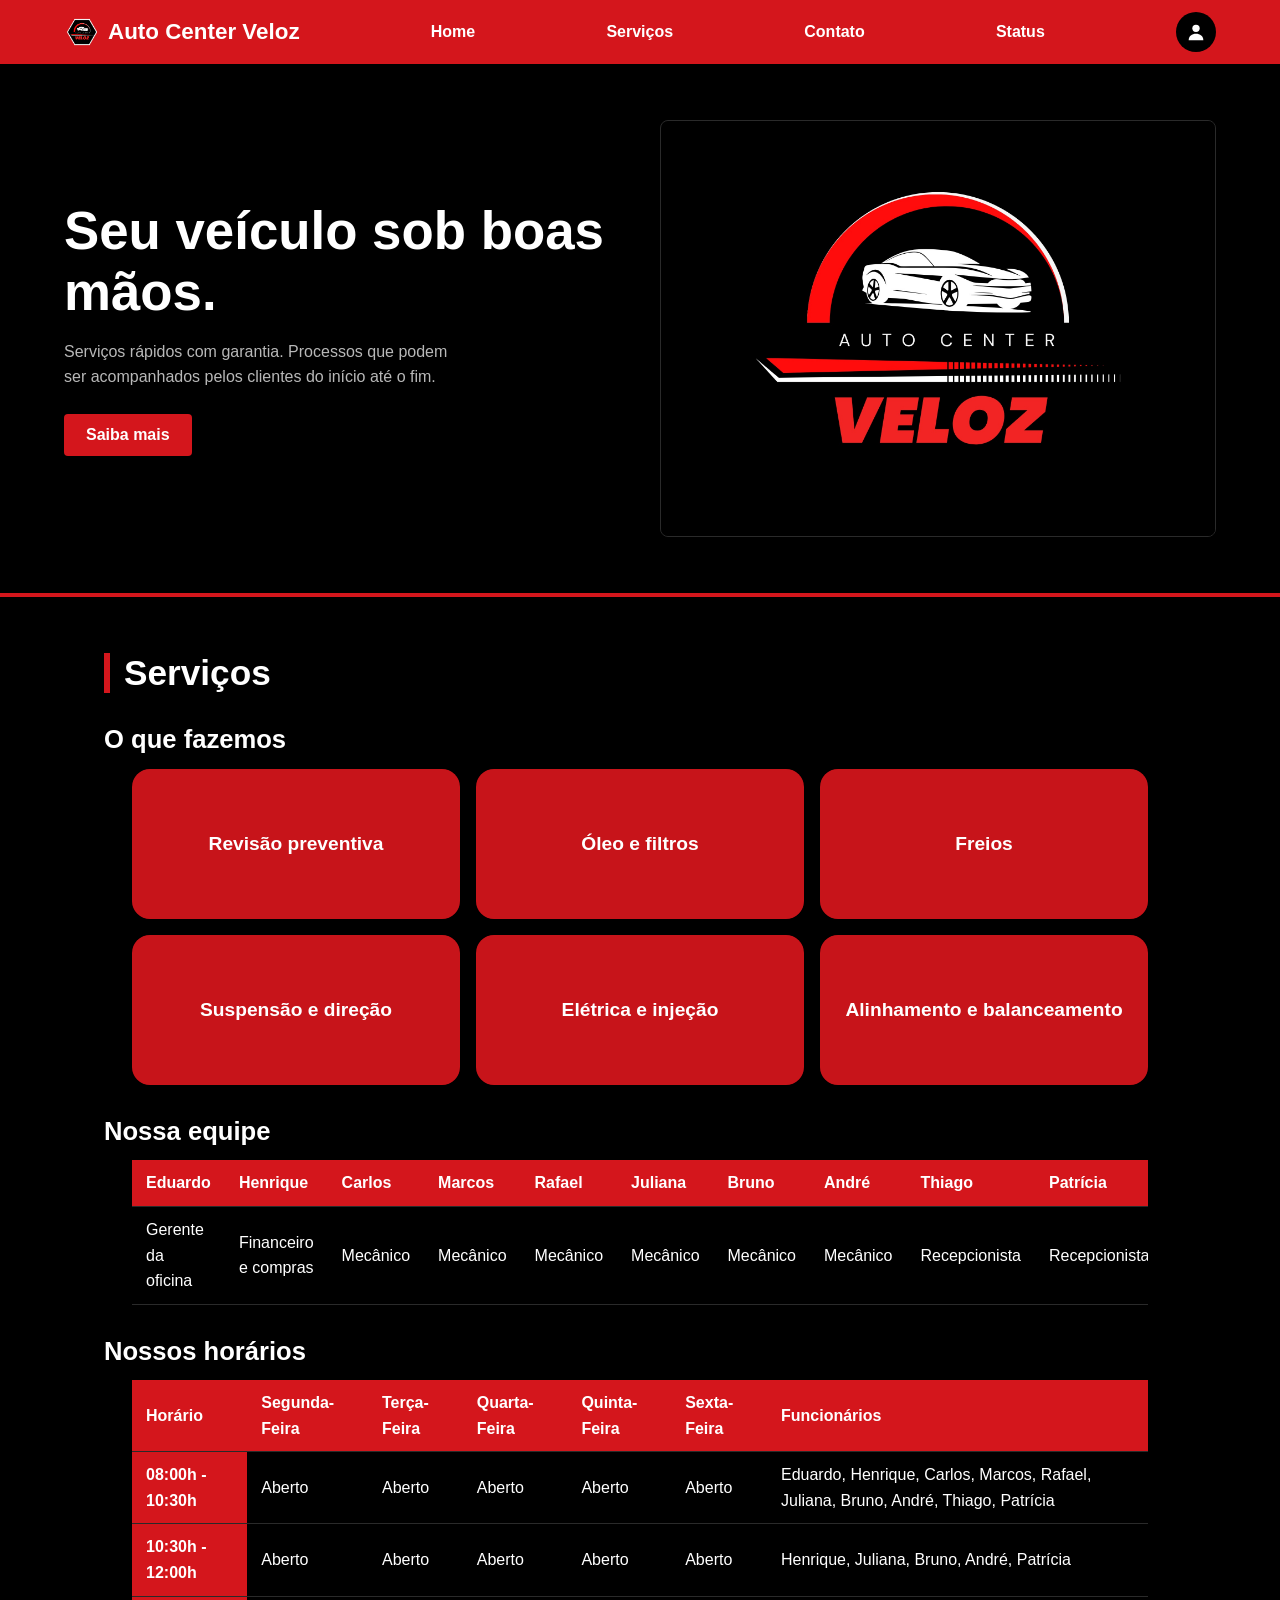
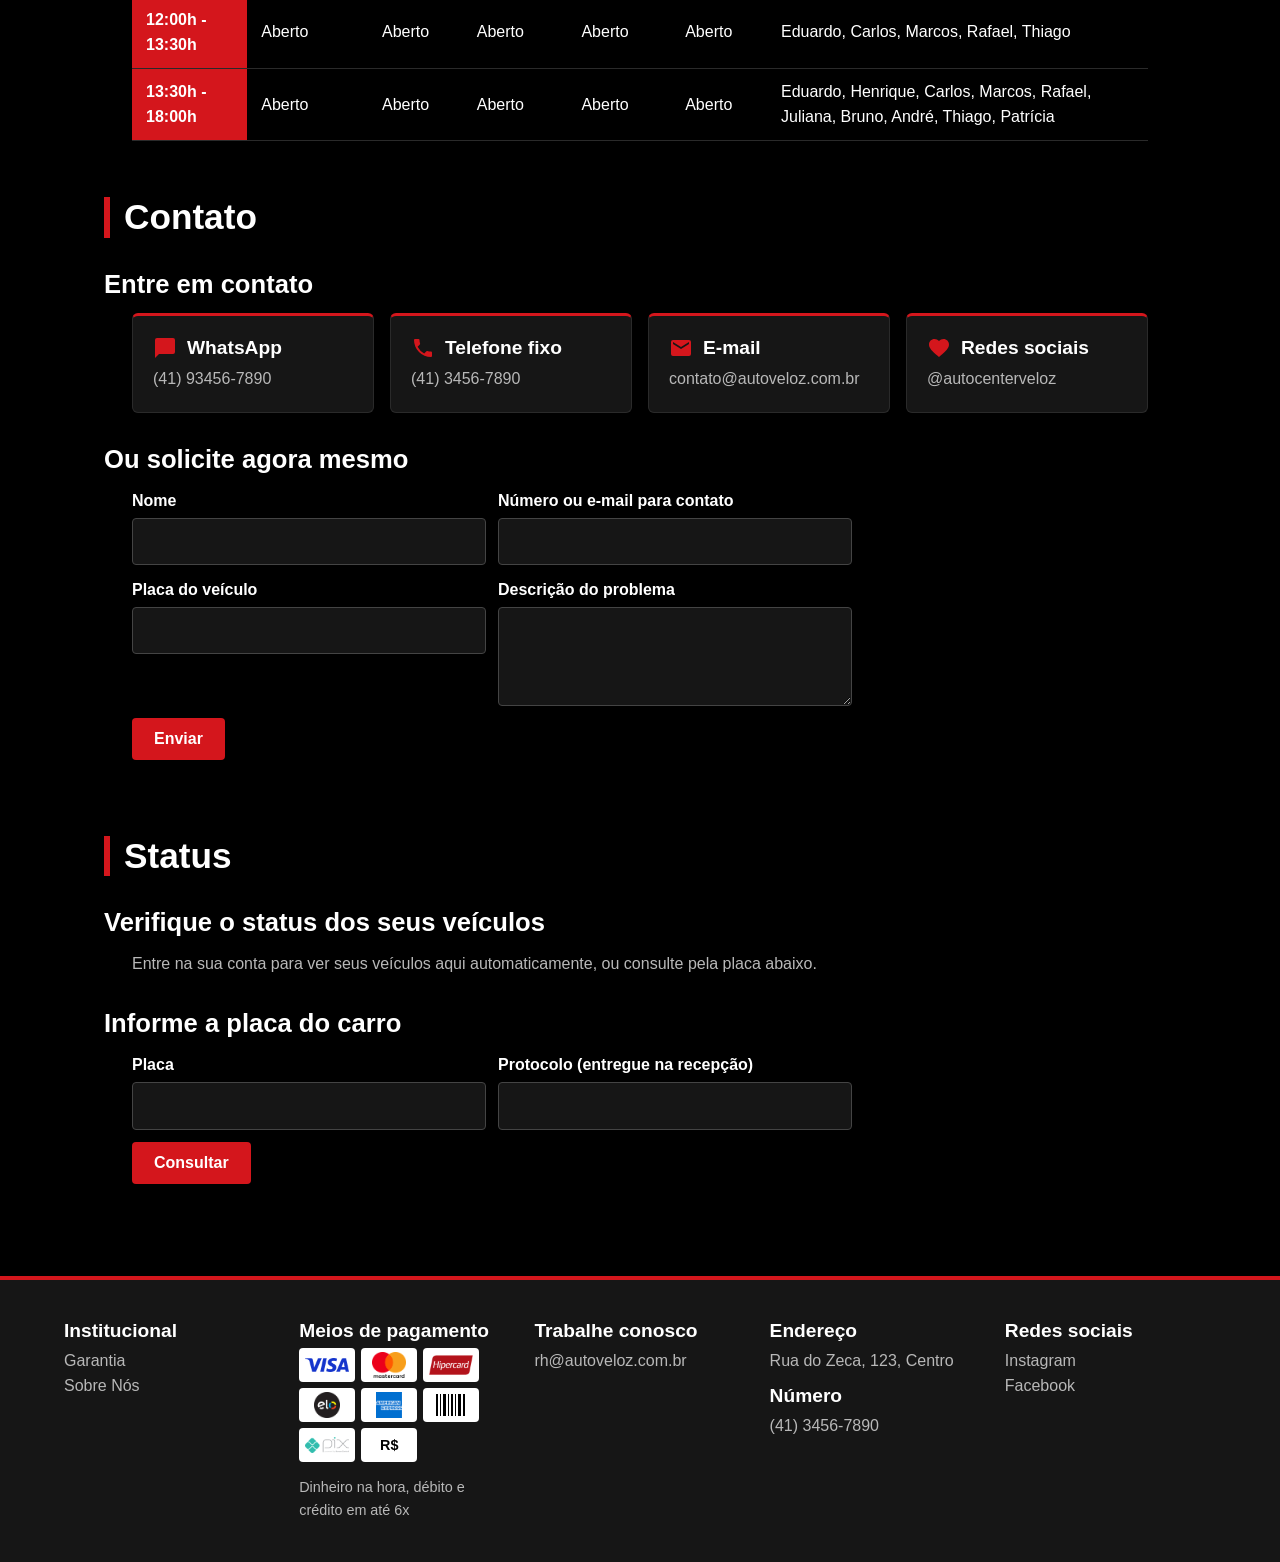
<file: index.html>
<!DOCTYPE html>
<html lang="pt-br">
    <head>
        <meta charset="UTF-8">
        <meta name="viewport" content="width=device-width,initial-scale=1">
        <link rel="icon" href="img/favicon.png">
        <link rel="stylesheet" href="css/style.css">
        <title>Auto Center Veloz | Oficina mecânica</title>
    </head>
    <body data-page="index">
        <header>
            <a class="logo" href="index.html">
                <img src="img/logo.png" alt="">
                Auto Center Veloz
            </a>
            <nav>
                <a href="#">Home</a>
                <a href="#servicos">Serviços</a>
                <a href="#contato">Contato</a>
                <a href="#status">Status</a>
                <a href="funcionario.html" id="link-func" hidden>Gerenciar Serviços</a>
            </nav>
            <div class="perfil">
                <button id="pf" aria-label="Perfil" aria-expanded="false">
                    <svg width="22" height="22" viewBox="0 0 24 24" fill="#fff">
                        <circle cx="12" cy="8" r="4"/>
                        <path d="M4 21c0-4.4 3.6-7 8-7s8 2.6 8 7z"/>
                    </svg>
                </button>
                <div id="pm" hidden>
                    <a id="mi-criar" href="conta.html#criar">Criar conta</a>
                    <a id="mi-entrar" href="conta.html#entrar">Entrar em sua conta</a>
                    <a id="mi-conta" href="conta.html#gerenciar" hidden>Gerenciar minha conta</a>
                    <button id="sair" hidden>Sair</button>
                </div>
            </div>
        </header>

        <section class="hero">
            <div>
                <h2>Seu veículo sob boas mãos.</h2>
                <p>Serviços rápidos com garantia. Processos que podem ser acompanhados pelos clientes do início até o fim.</p>
                <a class="btn" href="#servicos">Saiba mais</a>
            </div>
            <div class="carrossel" aria-label="Fotos da oficina">
                <div class="on" style="background-image:url(img/slide1.jpg)"></div>
                <div style="background-image:url(img/slide2.jpg)"></div>
                <div style="background-image:url(img/slide3.jpg)"></div>
            </div>
        </section>

        <main>
            <section id="servicos">
                <h2 class="s">Serviços</h2>
                <h3>O que fazemos</h3>
                <div class="svcs">
                    <div class="svc">
                        <button class="top" aria-expanded="false">Revisão preventiva</button>
                        <p class="desc">Checagem completa de fluidos, freios, suspensão e pneus para evitar surpresas na estrada.</p>
                    </div>
                    <div class="svc">
                        <button class="top" aria-expanded="false">Óleo e filtros</button>
                        <p class="desc">Troca de óleo e filtros com produtos adequados ao seu motor, seguindo o plano do fabricante.</p>
                    </div>
                    <div class="svc">
                        <button class="top" aria-expanded="false">Freios</button>
                        <p class="desc">Pastilhas, discos, fluido e diagnóstico de ruídos e perda de eficiência.</p>
                    </div>
                    <div class="svc">
                        <button class="top" aria-expanded="false">Suspensão e direção</button>
                        <p class="desc">Amortecedores, buchas, terminais e direção, para estabilidade e conforto.</p>
                    </div>
                    <div class="svc">
                        <button class="top" aria-expanded="false">Elétrica e injeção</button>
                        <p class="desc">Diagnóstico com scanner, bateria, alternador, velas e sistema de injeção.</p>
                    </div>
                    <div class="svc">
                        <button class="top" aria-expanded="false">Alinhamento e balanceamento</button>
                        <p class="desc">Ajuste das rodas para mais segurança, menos vibração e maior vida útil dos pneus.</p>
                    </div>
                </div>
                <h3>Nossa equipe</h3>
                <table>
                    <thead>
                        <tr>
                            <th>Eduardo</th>
                            <th>Henrique</th>
                            <th>Carlos</th>
                            <th>Marcos</th>
                            <th>Rafael</th>
                            <th>Juliana</th>
                            <th>Bruno</th>
                            <th>André</th>
                            <th>Thiago</th>
                            <th>Patrícia</th>
                        </tr>
                    </thead>
                    <tbody>
                        <tr>
                            <td>Gerente da oficina</td>
                            <td>Financeiro e compras</td>
                            <td>Mecânico</td>
                            <td>Mecânico</td>
                            <td>Mecânico</td>
                            <td>Mecânico</td>
                            <td>Mecânico</td>
                            <td>Mecânico</td>
                            <td>Recepcionista</td>
                            <td>Recepcionista</td>
                        </tr>
                    </tbody>
                </table>
                <h3>Nossos horários</h3>
                <table>
                    <thead>
                        <tr>
                            <th>Horário</th>
                            <th>Segunda-Feira</th>
                            <th>Terça-Feira</th>
                            <th>Quarta-Feira</th>
                            <th>Quinta-Feira</th>
                            <th>Sexta-Feira</th>
                            <th>Funcionários</th>
                        </tr>
                    </thead>
                    <tbody>
                        <tr>
                            <th scope="row">08:00h - 10:30h</th>
                            <td>Aberto</td>
                            <td>Aberto</td>
                            <td>Aberto</td>
                            <td>Aberto</td>
                            <td>Aberto</td>
                            <td>Eduardo, Henrique, Carlos, Marcos, Rafael, Juliana, Bruno, André, Thiago, Patrícia</td>
                        </tr>
                        <tr>
                            <th scope="row">10:30h - 12:00h</th>
                            <td>Aberto</td>
                            <td>Aberto</td>
                            <td>Aberto</td>
                            <td>Aberto</td>
                            <td>Aberto</td>
                            <td>Henrique, Juliana, Bruno, André, Patrícia</td>
                        </tr>
                        <tr>
                            <th scope="row">12:00h - 13:30h</th>
                            <td>Aberto</td>
                            <td>Aberto</td>
                            <td>Aberto</td>
                            <td>Aberto</td>
                            <td>Aberto</td>
                            <td>Eduardo, Carlos, Marcos, Rafael, Thiago</td>
                        </tr>
                        <tr>
                            <th scope="row">13:30h - 18:00h</th>
                            <td>Aberto</td>
                            <td>Aberto</td>
                            <td>Aberto</td>
                            <td>Aberto</td>
                            <td>Aberto</td>
                            <td>Eduardo, Henrique, Carlos, Marcos, Rafael, Juliana, Bruno, André, Thiago, Patrícia</td>
                        </tr>
                    </tbody>
                </table>
            </section>
            <section id="contato">
                <h2 class="s">Contato</h2>
                <h3>Entre em contato</h3>
                <div class="grid">
                    <div class="card">
                        <h4 class="ic">
                            <svg viewBox="0 0 24 24" aria-hidden="true">
                                <path d="M20 2H4a2 2 0 00-2 2v18l4-4h14a2 2 0 002-2V4a2 2 0 00-2-2z"/>
                            </svg>
                            WhatsApp
                        </h4>
                        <p>(41) 93456-7890</p>
                    </div>
                    <div class="card">
                        <h4 class="ic">
                            <svg viewBox="0 0 24 24" aria-hidden="true">
                                <path d="M6.6 10.8a15 15 0 006.6 6.6l2.2-2.2a1 1 0 011-.25 11 11 0 003.6.6 1 1 0 011 1V20a1 1 0 01-1 1A17 17 0 013 4a1 1 0 011-1h3.5a1 1 0 011 1c0 1.2.2 2.4.6 3.6a1 1 0 01-.25 1z"/>
                            </svg>
                            Telefone fixo
                        </h4>
                        <p>(41) 3456-7890</p>
                    </div>
                    <div class="card">
                        <h4 class="ic">
                            <svg viewBox="0 0 24 24" aria-hidden="true">
                                <path d="M20 4H4a2 2 0 00-2 2v12a2 2 0 002 2h16a2 2 0 002-2V6a2 2 0 00-2-2zm0 4l-8 5-8-5V6l8 5 8-5z"/>
                            </svg>
                            E-mail
                        </h4>
                        <p>contato@autoveloz.com.br</p>
                    </div>
                    <div class="card">
                        <h4 class="ic">
                            <svg viewBox="0 0 24 24" aria-hidden="true">
                                <path d="M12 21l-1.4-1.3C5.4 15.4 2 12.3 2 8.5 2 5.4 4.4 3 7.5 3c1.7 0 3.4.8 4.5 2.1C13.1 3.8 14.8 3 16.5 3 19.6 3 22 5.4 22 8.5c0 3.8-3.4 6.9-8.6 11.2z"/>
                            </svg>
                            Redes sociais
                        </h4>
                        <p>@autocenterveloz</p>
                    </div>
                </div>
                <h3>Ou solicite agora mesmo</h3>
                <form id="f-agenda" class="duas">
                    <label>
                        Nome
                        <input name="nome" required>
                    </label>
                    <label>
                        Número ou e-mail para contato
                        <input name="contato" required>
                    </label>
                    <label>
                        Placa do veículo
                        <input name="placa" maxlength="8" required>
                    </label>
                    <label>
                        Descrição do problema
                        <textarea name="problema" rows="3" required></textarea>
                    </label>
                    <button>Enviar</button>
                    <p id="m-agenda" class="msg" role="status"></p>
                </form>
            </section>
            <section id="status">
                <h2 class="s">Status</h2>
                <h3>Verifique o status dos seus veículos</h3>
                <div id="meus"></div>
                <div id="area-placa">
                    <h3 id="t-consulta">Informe a placa do carro</h3>
                    <form id="f-consulta" class="duas">
                        <label>
                            Placa
                            <input name="placa" maxlength="8" required>
                        </label>
                        <label>
                            Protocolo (entregue na recepção)
                            <input name="protocolo" required>
                        </label>
                        <button>Consultar</button>
                        <p id="m-consulta" class="msg" role="status"></p>
                    </form>
                    <div id="consulta"></div>
                </div>
            </section>
        </main>

        <footer>
            <div>
                <h4>Institucional</h4>
                <a href="garantia.html">Garantia</a>
                <a href="sobre-nos.html">Sobre Nós</a>
            </div>
            <div>
                <h4>Meios de pagamento</h4>
                <div class="pgs">
                    <img class="pg" src="img/pagamento/visa.webp" alt="Visa" title="Visa">
                    <img class="pg" src="img/pagamento/mastercard.webp" alt="Mastercard" title="Mastercard">
                    <img class="pg" src="img/pagamento/hipercard.webp" alt="Hipercard" title="Hipercard">
                    <img class="pg" src="img/pagamento/elo.webp" alt="Elo" title="Elo">
                    <img class="pg" src="img/pagamento/amex.webp" alt="American Express" title="American Express">
                    <span class="pg" title="Boleto">
                        <svg width="30" height="22" viewBox="0 0 30 22">
                            <rect width="2" height="22"/>
                            <rect x="4" width="1" height="22"/>
                            <rect x="7" width="3" height="22"/>
                            <rect x="12" width="1" height="22"/>
                            <rect x="15" width="2" height="22"/>
                            <rect x="19" width="1" height="22"/>
                            <rect x="22" width="3" height="22"/>
                            <rect x="27" width="2" height="22"/>
                        </svg>
                    </span>
                    <img class="pg" src="img/pagamento/pix.webp" alt="Pix" title="Pix">
                    <span class="pg" title="Dinheiro (à vista)">R$</span>
                </div>
                <p class="nota">Dinheiro na hora, débito e crédito em até 6x</p>
            </div>
            <div>
                <h4>Trabalhe conosco</h4>
                <a href="mailto:rh@autoveloz.com.br">rh@autoveloz.com.br</a>
            </div>
            <div>
                <h4>Endereço</h4>
                <p>Rua do Zeca, 123, Centro</p>
                <h4>Número</h4>
                <p>(41) 3456-7890</p>
            </div>
            <div>
                <h4>Redes sociais</h4>
                <a href="#">Instagram</a>
                <a href="#">Facebook</a>
            </div>
        </footer>

        <script src="js/app.js"></script>
    </body>
</html>
</file>
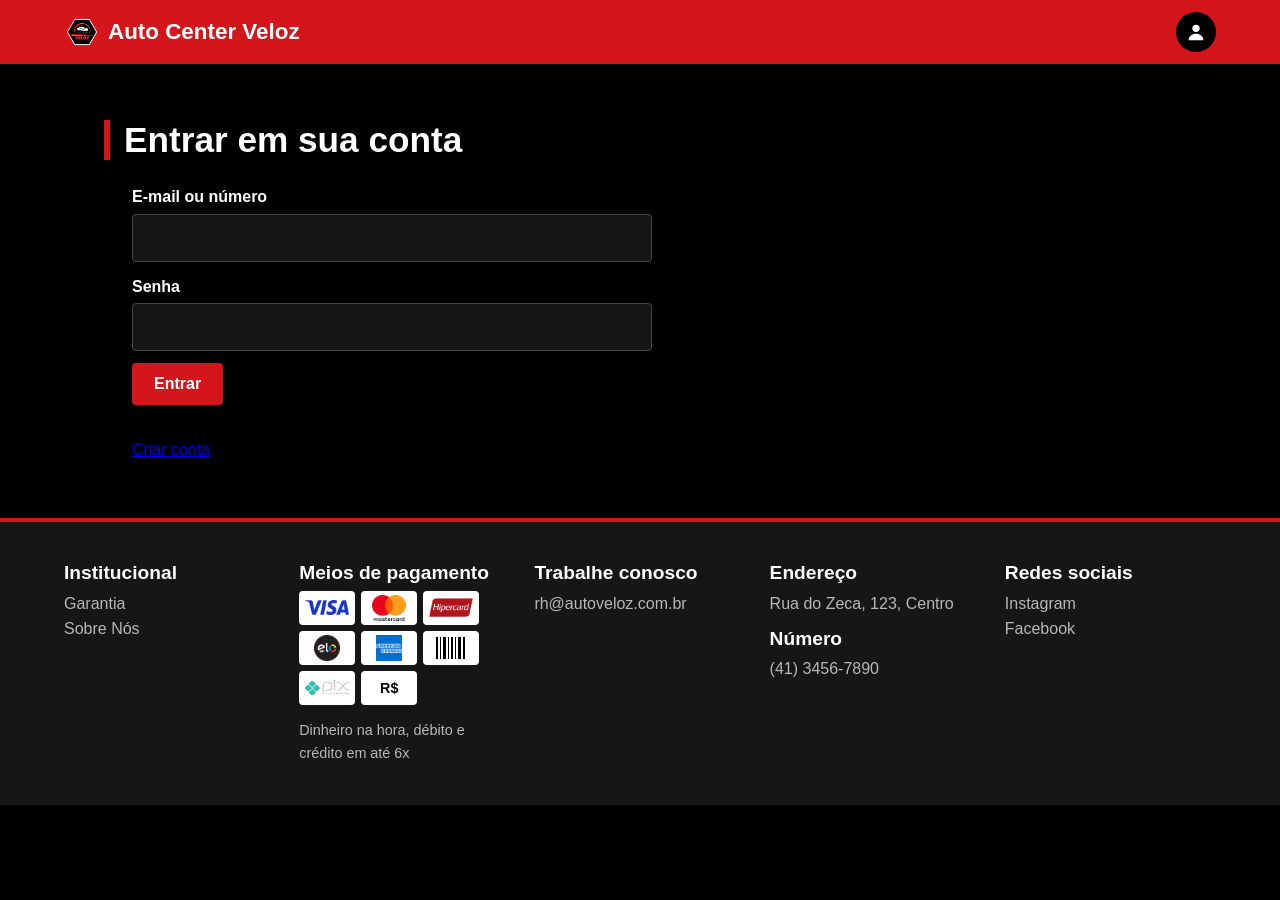
<file: conta.html>
<!DOCTYPE html>
<html lang="pt-br">
    <head>
        <meta charset="UTF-8">
        <meta name="viewport" content="width=device-width,initial-scale=1">
        <link rel="icon" href="img/favicon.png">
        <link rel="stylesheet" href="css/style.css">
        <title>Conta | Auto Center Veloz</title>
    </head>
    <body data-page="conta">
        <header>
            <a class="logo" href="index.html">
                <img src="img/logo.png" alt="">
                Auto Center Veloz
            </a>
            <nav>
                <a href="funcionario.html" id="link-func" hidden>Gerenciar Serviços</a>
            </nav>
            <div class="perfil">
                <button id="pf" aria-label="Perfil" aria-expanded="false">
                    <svg width="22" height="22" viewBox="0 0 24 24" fill="#fff">
                        <circle cx="12" cy="8" r="4"/>
                        <path d="M4 21c0-4.4 3.6-7 8-7s8 2.6 8 7z"/>
                    </svg>
                </button>
                <div id="pm" hidden>
                    <a id="mi-criar" href="conta.html#criar">Criar conta</a>
                    <a id="mi-entrar" href="conta.html#entrar">Entrar em sua conta</a>
                    <a id="mi-conta" href="conta.html#gerenciar" hidden>Gerenciar minha conta</a>
                    <button id="sair" hidden>Sair</button>
                </div>
            </div>
        </header>

        <main>
            <section id="entrar">
                <h2 class="s">Entrar em sua conta</h2>
                <form id="f-entrar">
                    <label>
                        E-mail ou número
                        <input name="login" required>
                    </label>
                    <label>
                        Senha
                        <input name="senha" type="password" required>
                    </label>
                    <button>Entrar</button>
                    <p id="m-entrar" class="msg" role="alert"></p>
                    <p>
                        <a href="#criar">Criar conta</a>
                    </p>
                </form>
            </section>
            <section id="criar" hidden>
                <h2 class="s">Criar conta</h2>
                <form id="f-criar">
                    <label>
                        E-mail ou número com DDD
                        <input name="login" required>
                    </label>
                    <label>
                        Senha (6 a 32 caracteres, sem espaços)
                        <input name="senha" type="password" minlength="6" required>
                    </label>
                    <button>Criar conta</button>
                    <p id="m-criar" class="msg" role="alert"></p>
                    <p>
                        <a href="#entrar">Já tenho conta</a>
                    </p>
                </form>
            </section>
            <section id="gerenciar" hidden>
                <h2 class="s">Gerenciar minha conta</h2>
                <h3>Meus veículos</h3>
                <ul id="lista-veic" class="et"></ul>
                <form id="f-veic">
                    <label>
                        Placa
                        <input name="placa" maxlength="8" required>
                    </label>
                    <label>
                        RENAVAM (11 dígitos)
                        <input name="renavam" inputmode="numeric" maxlength="11" pattern="\d{11}" title="11 dígitos" required>
                    </label>
                    <button>Cadastrar veículo</button>
                    <p id="m-veic" class="msg" role="status"></p>
                </form>
                <h3>Alterar e-mail</h3>
                <form id="f-email">
                    <input name="v" type="email" required>
                    <button>Salvar e-mail</button>
                    <p id="m-email" class="msg" role="status"></p>
                </form>
                <h3>Alterar número</h3>
                <form id="f-tel">
                    <input name="v" inputmode="tel" required>
                    <button>Salvar número</button>
                    <p id="m-tel" class="msg" role="status"></p>
                </form>
                <h3>Alterar senha</h3>
                <form id="f-senha">
                    <label>
                        Senha atual
                        <input name="atual" type="password" required>
                    </label>
                    <label>
                        Nova senha (6 a 32 caracteres, sem espaços)
                        <input name="nova" type="password" minlength="6" required>
                    </label>
                    <button>Salvar senha</button>
                    <p id="m-senha" class="msg" role="status"></p>
                </form>
            </section>
        </main>

        <footer>
            <div>
                <h4>Institucional</h4>
                <a href="garantia.html">Garantia</a>
                <a href="sobre-nos.html">Sobre Nós</a>
            </div>
            <div>
                <h4>Meios de pagamento</h4>
                <div class="pgs">
                    <img class="pg" src="img/pagamento/visa.webp" alt="Visa" title="Visa">
                    <img class="pg" src="img/pagamento/mastercard.webp" alt="Mastercard" title="Mastercard">
                    <img class="pg" src="img/pagamento/hipercard.webp" alt="Hipercard" title="Hipercard">
                    <img class="pg" src="img/pagamento/elo.webp" alt="Elo" title="Elo">
                    <img class="pg" src="img/pagamento/amex.webp" alt="American Express" title="American Express">
                    <span class="pg" title="Boleto">
                        <svg width="30" height="22" viewBox="0 0 30 22">
                            <rect width="2" height="22"/>
                            <rect x="4" width="1" height="22"/>
                            <rect x="7" width="3" height="22"/>
                            <rect x="12" width="1" height="22"/>
                            <rect x="15" width="2" height="22"/>
                            <rect x="19" width="1" height="22"/>
                            <rect x="22" width="3" height="22"/>
                            <rect x="27" width="2" height="22"/>
                        </svg>
                    </span>
                    <img class="pg" src="img/pagamento/pix.webp" alt="Pix" title="Pix">
                    <span class="pg" title="Dinheiro (à vista)">R$</span>
                </div>
                <p class="nota">Dinheiro na hora, débito e crédito em até 6x</p>
            </div>
            <div>
                <h4>Trabalhe conosco</h4>
                <a href="mailto:rh@autoveloz.com.br">rh@autoveloz.com.br</a>
            </div>
            <div>
                <h4>Endereço</h4>
                <p>Rua do Zeca, 123, Centro</p>
                <h4>Número</h4>
                <p>(41) 3456-7890</p>
            </div>
            <div>
                <h4>Redes sociais</h4>
                <a href="#">Instagram</a>
                <a href="#">Facebook</a>
            </div>
        </footer>

        <script src="js/app.js"></script>
    </body>
</html>
</file>
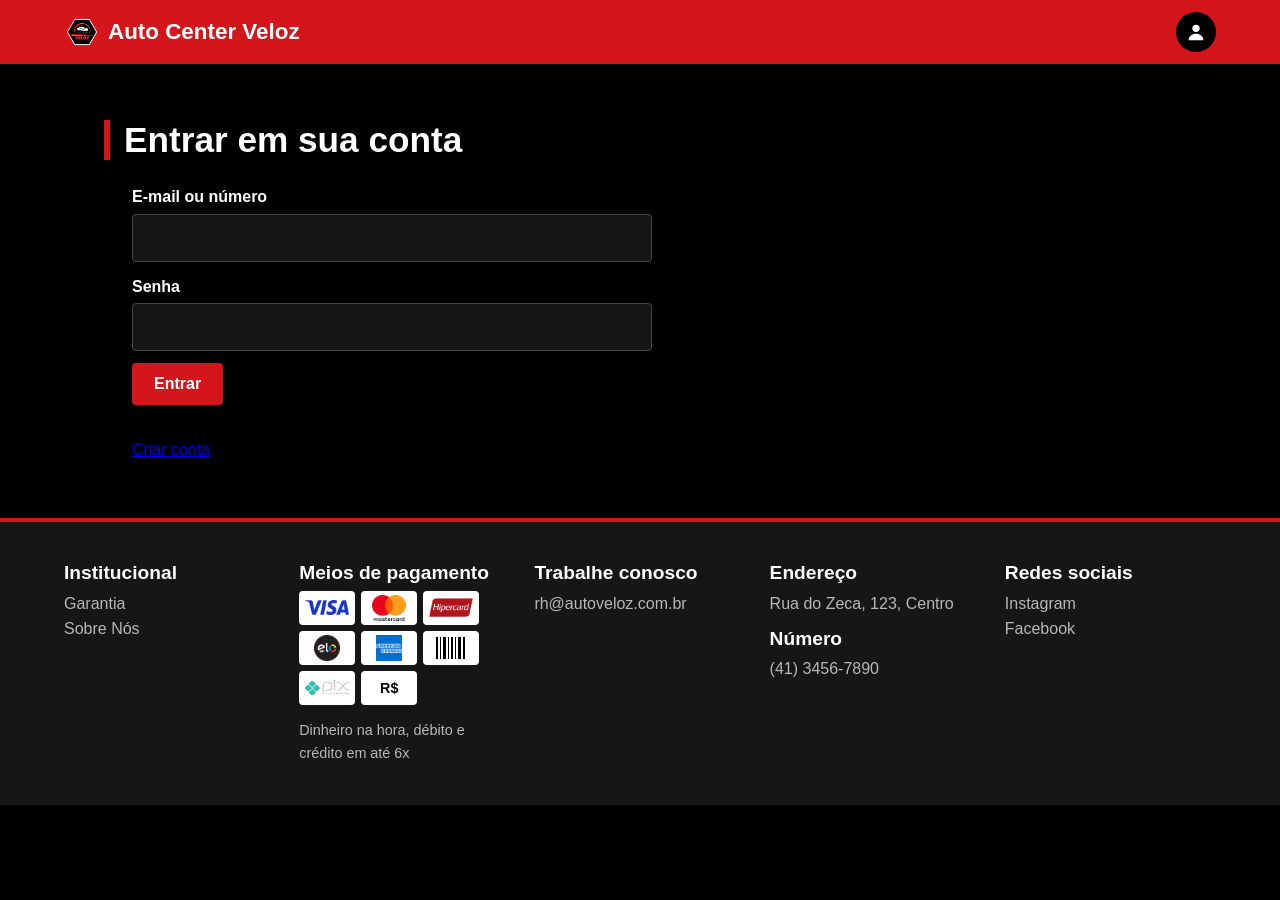
<file: funcionario.html>
<!DOCTYPE html>
<html lang="pt-br">
    <head>
        <meta charset="UTF-8">
        <meta name="viewport" content="width=device-width,initial-scale=1">
        <link rel="icon" href="img/favicon.png">
        <link rel="stylesheet" href="css/style.css">
        <title>Gerenciar serviços | Auto Center Veloz</title>
    </head>
    <body data-page="func">
        <header>
            <a class="logo" href="index.html">
                <img src="img/logo.png" alt="">
                Auto Center Veloz
            </a>
            <nav></nav>
            <div class="perfil">
                <button id="pf" aria-label="Perfil" aria-expanded="false">
                    <svg width="22" height="22" viewBox="0 0 24 24" fill="#fff">
                        <circle cx="12" cy="8" r="4"/>
                        <path d="M4 21c0-4.4 3.6-7 8-7s8 2.6 8 7z"/>
                    </svg>
                </button>
                <div id="pm" hidden>
                    <a id="mi-criar" href="conta.html#criar">Criar conta</a>
                    <a id="mi-entrar" href="conta.html#entrar">Entrar em sua conta</a>
                    <a id="mi-conta" href="conta.html#gerenciar" hidden>Gerenciar minha conta</a>
                    <button id="sair" hidden>Sair</button>
                </div>
            </div>
        </header>

        <main>
            <section>
                <h2 class="s">Gerenciar Serviços</h2>
                <h3>Registrar novo serviço</h3>
                <form id="f-novo" class="duas">
                    <label>
                        Placa
                        <input name="placa" maxlength="8" required>
                    </label>
                    <label>
                        Modelo
                        <input name="modelo" required>
                    </label>
                    <label>
                        Cliente
                        <input name="cliente" required>
                    </label>
                    <label>
                        Orçamento (um item por linha: descrição;valor)
                        <textarea name="orc" rows="3" placeholder="Troca de pastilhas;320"></textarea>
                    </label>
                    <button>Registrar serviço</button>
                    <p id="m-novo" class="msg" role="status"></p>
                </form>
                <h3>Serviços em andamento</h3>
                <div id="todos"></div>
            </section>
        </main>

        <footer>
            <div>
                <h4>Institucional</h4>
                <a href="garantia.html">Garantia</a>
                <a href="sobre-nos.html">Sobre Nós</a>
            </div>
            <div>
                <h4>Meios de pagamento</h4>
                <div class="pgs">
                    <img class="pg" src="img/pagamento/visa.webp" alt="Visa" title="Visa">
                    <img class="pg" src="img/pagamento/mastercard.webp" alt="Mastercard" title="Mastercard">
                    <img class="pg" src="img/pagamento/hipercard.webp" alt="Hipercard" title="Hipercard">
                    <img class="pg" src="img/pagamento/elo.webp" alt="Elo" title="Elo">
                    <img class="pg" src="img/pagamento/amex.webp" alt="American Express" title="American Express">
                    <span class="pg" title="Boleto">
                        <svg width="30" height="22" viewBox="0 0 30 22">
                            <rect width="2" height="22"/>
                            <rect x="4" width="1" height="22"/>
                            <rect x="7" width="3" height="22"/>
                            <rect x="12" width="1" height="22"/>
                            <rect x="15" width="2" height="22"/>
                            <rect x="19" width="1" height="22"/>
                            <rect x="22" width="3" height="22"/>
                            <rect x="27" width="2" height="22"/>
                        </svg>
                    </span>
                    <img class="pg" src="img/pagamento/pix.webp" alt="Pix" title="Pix">
                    <span class="pg" title="Dinheiro (à vista)">R$</span>
                </div>
                <p class="nota">Dinheiro na hora, débito e crédito em até 6x</p>
            </div>
            <div>
                <h4>Trabalhe conosco</h4>
                <a href="mailto:rh@autoveloz.com.br">rh@autoveloz.com.br</a>
            </div>
            <div>
                <h4>Endereço</h4>
                <p>Rua do Zeca, 123, Centro</p>
                <h4>Número</h4>
                <p>(41) 3456-7890</p>
            </div>
            <div>
                <h4>Redes sociais</h4>
                <a href="#">Instagram</a>
                <a href="#">Facebook</a>
            </div>
        </footer>

        <script src="js/app.js"></script>
    </body>
</html>
</file>
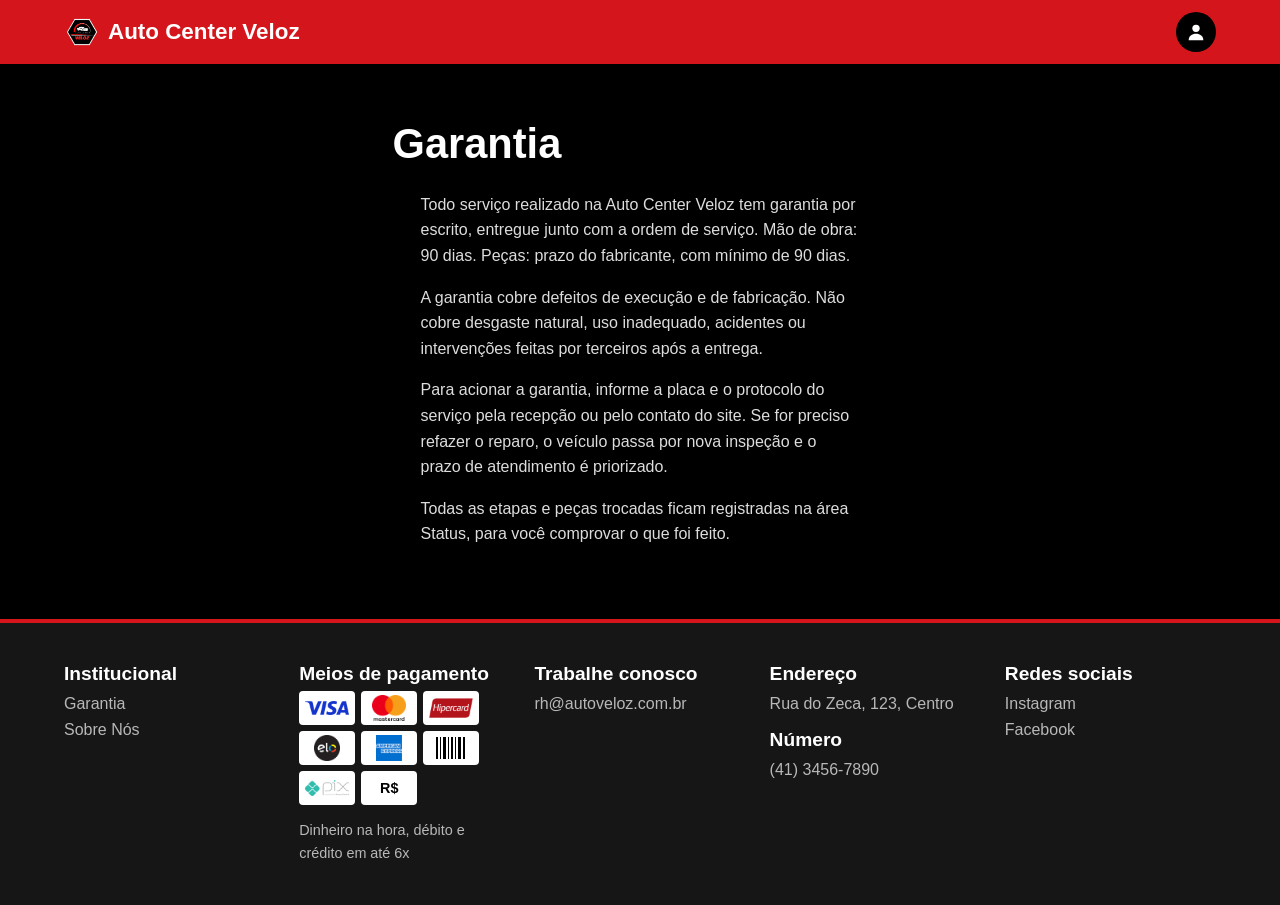
<file: garantia.html>
<!DOCTYPE html>
<html lang="pt-br">
    <head>
        <meta charset="UTF-8">
        <meta name="viewport" content="width=device-width,initial-scale=1">
        <link rel="icon" href="img/favicon.png">
        <link rel="stylesheet" href="css/style.css">
        <title>Garantia | Auto Center Veloz</title>
    </head>
    <body data-page="texto">
        <header>
            <a class="logo" href="index.html">
                <img src="img/logo.png" alt="">
                Auto Center Veloz
            </a>
            <nav>
                <a href="funcionario.html" id="link-func" hidden>Gerenciar Serviços</a>
            </nav>
            <div class="perfil">
                <button id="pf" aria-label="Perfil" aria-expanded="false">
                    <svg width="22" height="22" viewBox="0 0 24 24" fill="#fff">
                        <circle cx="12" cy="8" r="4"/>
                        <path d="M4 21c0-4.4 3.6-7 8-7s8 2.6 8 7z"/>
                    </svg>
                </button>
                <div id="pm" hidden>
                    <a id="mi-criar" href="conta.html#criar">Criar conta</a>
                    <a id="mi-entrar" href="conta.html#entrar">Entrar em sua conta</a>
                    <a id="mi-conta" href="conta.html#gerenciar" hidden>Gerenciar minha conta</a>
                    <button id="sair" hidden>Sair</button>
                </div>
            </div>
        </header>

        <main class="texto">
            <h1>Garantia</h1>
            <p>Todo serviço realizado na Auto Center Veloz tem garantia por escrito, entregue junto com a ordem de serviço. Mão de obra: 90 dias. Peças: prazo do fabricante, com mínimo de 90 dias.</p>
            <p>A garantia cobre defeitos de execução e de fabricação. Não cobre desgaste natural, uso inadequado, acidentes ou intervenções feitas por terceiros após a entrega.</p>
            <p>Para acionar a garantia, informe a placa e o protocolo do serviço pela recepção ou pelo contato do site. Se for preciso refazer o reparo, o veículo passa por nova inspeção e o prazo de atendimento é priorizado.</p>
            <p>Todas as etapas e peças trocadas ficam registradas na área Status, para você comprovar o que foi feito.</p>
        </main>

        <footer>
            <div>
                <h4>Institucional</h4>
                <a href="garantia.html">Garantia</a>
                <a href="sobre-nos.html">Sobre Nós</a>
            </div>
            <div>
                <h4>Meios de pagamento</h4>
                <div class="pgs">
                    <img class="pg" src="img/pagamento/visa.webp" alt="Visa" title="Visa">
                    <img class="pg" src="img/pagamento/mastercard.webp" alt="Mastercard" title="Mastercard">
                    <img class="pg" src="img/pagamento/hipercard.webp" alt="Hipercard" title="Hipercard">
                    <img class="pg" src="img/pagamento/elo.webp" alt="Elo" title="Elo">
                    <img class="pg" src="img/pagamento/amex.webp" alt="American Express" title="American Express">
                    <span class="pg" title="Boleto">
                        <svg width="30" height="22" viewBox="0 0 30 22">
                            <rect width="2" height="22"/>
                            <rect x="4" width="1" height="22"/>
                            <rect x="7" width="3" height="22"/>
                            <rect x="12" width="1" height="22"/>
                            <rect x="15" width="2" height="22"/>
                            <rect x="19" width="1" height="22"/>
                            <rect x="22" width="3" height="22"/>
                            <rect x="27" width="2" height="22"/>
                        </svg>
                    </span>
                    <img class="pg" src="img/pagamento/pix.webp" alt="Pix" title="Pix">
                    <span class="pg" title="Dinheiro (à vista)">R$</span>
                </div>
                <p class="nota">Dinheiro na hora, débito e crédito em até 6x</p>
            </div>
            <div>
                <h4>Trabalhe conosco</h4>
                <a href="mailto:rh@autoveloz.com.br">rh@autoveloz.com.br</a>
            </div>
            <div>
                <h4>Endereço</h4>
                <p>Rua do Zeca, 123, Centro</p>
                <h4>Número</h4>
                <p>(41) 3456-7890</p>
            </div>
            <div>
                <h4>Redes sociais</h4>
                <a href="#">Instagram</a>
                <a href="#">Facebook</a>
            </div>
        </footer>

        <script src="js/app.js"></script>
    </body>
</html>
</file>
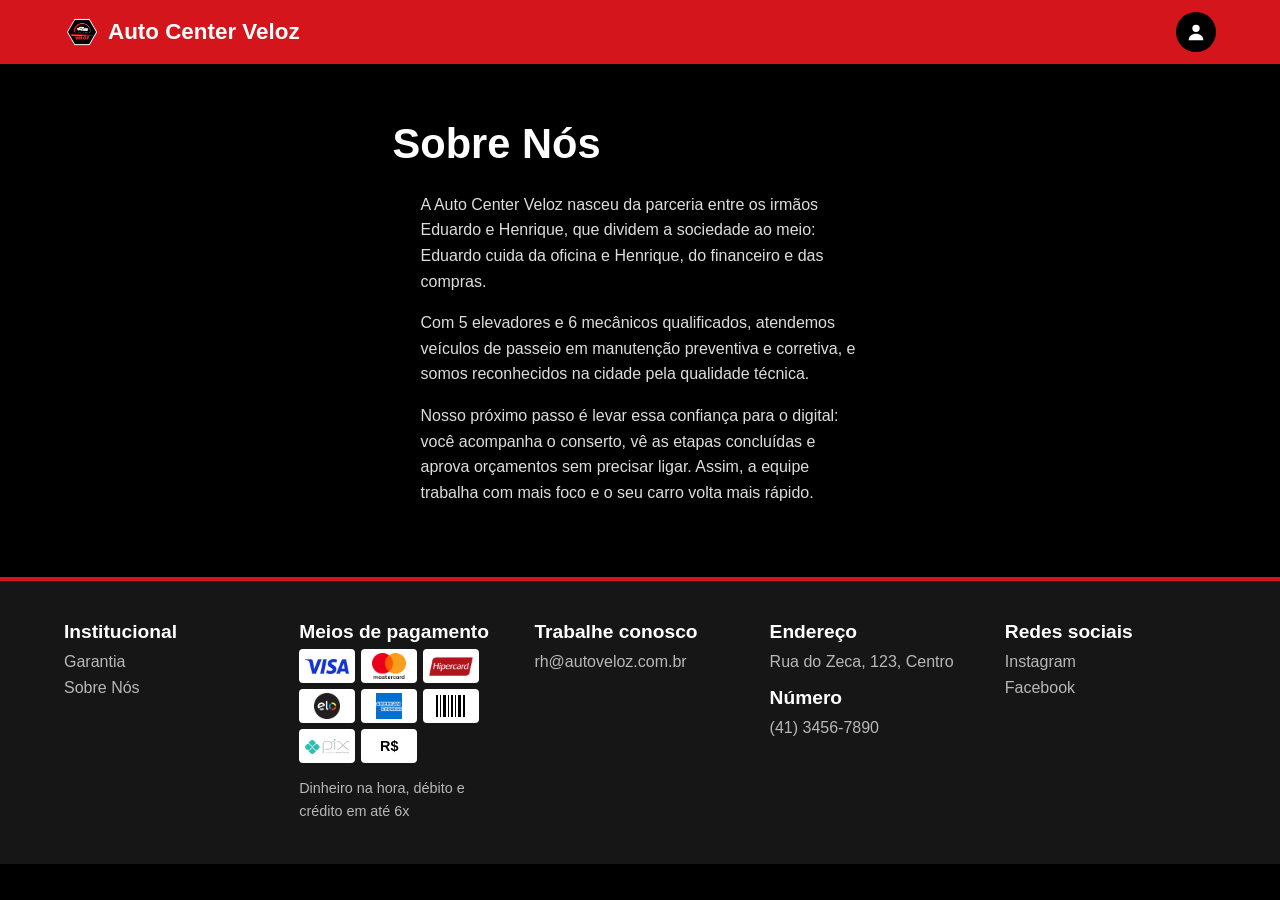
<file: sobre-nos.html>
<!DOCTYPE html>
<html lang="pt-br">
    <head>
        <meta charset="UTF-8">
        <meta name="viewport" content="width=device-width,initial-scale=1">
        <link rel="icon" href="img/favicon.png">
        <link rel="stylesheet" href="css/style.css">
        <title>Sobre Nós | Auto Center Veloz</title>
    </head>
    <body data-page="texto">
        <header>
            <a class="logo" href="index.html">
                <img src="img/logo.png" alt="">
                Auto Center Veloz
            </a>
            <nav>
                <a href="funcionario.html" id="link-func" hidden>Gerenciar Serviços</a>
            </nav>
            <div class="perfil">
                <button id="pf" aria-label="Perfil" aria-expanded="false">
                    <svg width="22" height="22" viewBox="0 0 24 24" fill="#fff">
                        <circle cx="12" cy="8" r="4"/>
                        <path d="M4 21c0-4.4 3.6-7 8-7s8 2.6 8 7z"/>
                    </svg>
                </button>
                <div id="pm" hidden>
                    <a id="mi-criar" href="conta.html#criar">Criar conta</a>
                    <a id="mi-entrar" href="conta.html#entrar">Entrar em sua conta</a>
                    <a id="mi-conta" href="conta.html#gerenciar" hidden>Gerenciar minha conta</a>
                    <button id="sair" hidden>Sair</button>
                </div>
            </div>
        </header>

        <main class="texto">
            <h1>Sobre Nós</h1>
            <p>A Auto Center Veloz nasceu da parceria entre os irmãos Eduardo e Henrique, que dividem a sociedade ao meio: Eduardo cuida da oficina e Henrique, do financeiro e das compras.</p>
            <p>Com 5 elevadores e 6 mecânicos qualificados, atendemos veículos de passeio em manutenção preventiva e corretiva, e somos reconhecidos na cidade pela qualidade técnica.</p>
            <p>Nosso próximo passo é levar essa confiança para o digital: você acompanha o conserto, vê as etapas concluídas e aprova orçamentos sem precisar ligar. Assim, a equipe trabalha com mais foco e o seu carro volta mais rápido.</p>
        </main>

        <footer>
            <div>
                <h4>Institucional</h4>
                <a href="garantia.html">Garantia</a>
                <a href="sobre-nos.html">Sobre Nós</a>
            </div>
            <div>
                <h4>Meios de pagamento</h4>
                <div class="pgs">
                    <img class="pg" src="img/pagamento/visa.webp" alt="Visa" title="Visa">
                    <img class="pg" src="img/pagamento/mastercard.webp" alt="Mastercard" title="Mastercard">
                    <img class="pg" src="img/pagamento/hipercard.webp" alt="Hipercard" title="Hipercard">
                    <img class="pg" src="img/pagamento/elo.webp" alt="Elo" title="Elo">
                    <img class="pg" src="img/pagamento/amex.webp" alt="American Express" title="American Express">
                    <span class="pg" title="Boleto">
                        <svg width="30" height="22" viewBox="0 0 30 22">
                            <rect width="2" height="22"/>
                            <rect x="4" width="1" height="22"/>
                            <rect x="7" width="3" height="22"/>
                            <rect x="12" width="1" height="22"/>
                            <rect x="15" width="2" height="22"/>
                            <rect x="19" width="1" height="22"/>
                            <rect x="22" width="3" height="22"/>
                            <rect x="27" width="2" height="22"/>
                        </svg>
                    </span>
                    <img class="pg" src="img/pagamento/pix.webp" alt="Pix" title="Pix">
                    <span class="pg" title="Dinheiro (à vista)">R$</span>
                </div>
                <p class="nota">Dinheiro na hora, débito e crédito em até 6x</p>
            </div>
            <div>
                <h4>Trabalhe conosco</h4>
                <a href="mailto:rh@autoveloz.com.br">rh@autoveloz.com.br</a>
            </div>
            <div>
                <h4>Endereço</h4>
                <p>Rua do Zeca, 123, Centro</p>
                <h4>Número</h4>
                <p>(41) 3456-7890</p>
            </div>
            <div>
                <h4>Redes sociais</h4>
                <a href="#">Instagram</a>
                <a href="#">Facebook</a>
            </div>
        </footer>

        <script src="js/app.js"></script>
    </body>
</html>
</file>
<file: css/style.css>
:root {
    --vermelho: #d4161c;
    --painel: #161616;
    --borda: #2a2a2a;
    --suave: #b8b8b8;
    --fonte: Arial, Helvetica, sans-serif;
    --recuo: 28px;
}

* {
    box-sizing: border-box;
    margin: 0;
}

html {
    scroll-behavior: smooth;
    scroll-padding-top: 80px;
}

body {
    background: #000;
    color: #fff;
    font: 16px/1.6 var(--fonte);
}

h1, h2, h3, h4, .logo {
    line-height: 1.15;
}

h3 {
    font-size: 1.6rem;
    margin: 32px 0 14px;
}

:focus-visible {
    outline: 3px solid #fff;
    outline-offset: 2px;
}

[hidden] {
    display: none !important;
}

header {
    position: sticky;
    top: 0;
    z-index: 9;
    display: flex;
    flex-wrap: wrap;
    align-items: center;
    gap: 20px;
    min-height: 64px;
    padding: 12px 5%;
    background: var(--vermelho);
}

.logo {
    display: flex;
    align-items: center;
    gap: 8px;
    color: #fff;
    font-size: 1.4rem;
    font-weight: 700;
    text-decoration: none;
}

.logo img {
    height: 36px;
}

nav {
    display: flex;
    flex: 1;
    flex-wrap: wrap;
    justify-content: space-evenly;
    gap: 20px;
}

nav a {
    color: #fff;
    font-weight: 600;
    text-decoration: none;
}

nav a:hover {
    text-decoration: underline;
}

.perfil {
    position: relative;
}

.perfil > button {
    display: grid;
    place-items: center;
    width: 40px;
    height: 40px;
    background: #000;
    color: #fff;
    border: 0;
    border-radius: 50%;
    cursor: pointer;
}

#pm {
    position: absolute;
    top: 48px;
    right: 0;
    display: flex;
    flex-direction: column;
    min-width: 210px;
    background: var(--painel);
    border: 1px solid var(--borda);
    border-radius: 6px;
    overflow: hidden;
}

#pm a, #pm button {
    padding: 12px 16px;
    background: none;
    color: #fff;
    border: 0;
    font: inherit;
    text-align: left;
    text-decoration: none;
    cursor: pointer;
}

#pm a:hover, #pm button:hover {
    background: var(--vermelho);
}

.hero {
    display: grid;
    grid-template-columns: 1fr 1fr;
    align-items: center;
    gap: 40px;
    padding: 56px 5%;
    border-bottom: 4px solid var(--vermelho);
}

.hero h2 {
    margin-bottom: 16px;
    font-size: clamp(2rem, 4.5vw, 3.3rem);
}

.hero p {
    max-width: 46ch;
    margin-bottom: 24px;
    color: var(--suave);
}

.carrossel {
    position: relative;
    aspect-ratio: 4 / 3;
    background: linear-gradient(135deg, #222, #000);
    border: 1px solid var(--borda);
    border-radius: 8px;
    overflow: hidden;
}

.carrossel div {
    position: absolute;
    inset: 0;
    background: center / cover;
    opacity: 0;
    transition: opacity .8s;
}

.carrossel .on {
    opacity: 1;
}

.btn, .acoes button, form button {
    display: inline-block;
    justify-self: start;
    padding: 12px 22px;
    background: var(--vermelho);
    color: #fff;
    border: 0;
    border-radius: 4px;
    font: 700 1rem var(--fonte);
    text-decoration: none;
    cursor: pointer;
}

.btn:hover, form button:hover {
    background: #a90f14;
}

main {
    max-width: 1200px;
    margin: auto;
    padding: 0 5% 56px;
}

section {
    padding-top: 56px;
}

main section > :not(h2, h3, #area-placa),
#area-placa > :not(h3) {
    margin-inline: var(--recuo);
}

h2.s {
    margin-bottom: 24px;
    padding-left: 14px;
    border-left: 6px solid var(--vermelho);
    font-size: 2.2rem;
}

.svcs {
    display: grid;
    grid-template-columns: repeat(3, 1fr);
    align-items: start;
    gap: 16px;
}

.svc {
    background: #7d0a0f;
    border-radius: 18px;
    overflow: hidden;
}

.svc .top {
    width: 100%;
    height: 150px;
    padding: 16px;
    background: #c7141a;
    color: #fff;
    border: 0;
    border-radius: 18px;
    font: 700 1.2rem var(--fonte);
    cursor: pointer;
}

.svc:hover:not(.fecha) .top,
.svc.open .top {
    border-radius: 18px 18px 0 0;
}

.svc .desc {
    display: flex;
    align-items: center;
    justify-content: center;
    height: 0;
    padding: 0 18px;
    font-size: .95rem;
    text-align: center;
    overflow: hidden;
    transition: height .3s, padding .3s;
}

.svc:hover:not(.fecha) .desc,
.svc.open .desc {
    height: 120px;
    padding: 18px;
}

table {
    display: block;
    width: auto;
    border-collapse: collapse;
    overflow-x: auto;
}

th, td {
    padding: 10px 14px;
    border-bottom: 1px solid var(--borda);
    text-align: left;
}

th {
    background: var(--vermelho);
}

.grid {
    display: grid;
    grid-template-columns: repeat(auto-fit, minmax(220px, 1fr));
    gap: 16px;
}

.card {
    padding: 20px;
    background: var(--painel);
    border: 1px solid var(--borda);
    border-top: 3px solid var(--vermelho);
    border-radius: 6px;
}

.card h4 {
    margin-bottom: 6px;
    font-size: 1.2rem;
}

.card h4:not(:first-child) {
    margin-top: 14px;
}

.card p, .card li {
    color: var(--suave);
    overflow-wrap: anywhere;
}

.card a {
    color: #fff;
}

article {
    margin-bottom: 16px;
}

.ic {
    display: flex;
    align-items: center;
    gap: 10px;
}

.ic svg {
    flex: none;
    width: 24px;
    height: 24px;
    fill: var(--vermelho);
}

.et {
    padding-left: 20px;
}

form {
    display: grid;
    gap: 12px;
    max-width: 520px;
}

.duas {
    grid-template-columns: 1fr 1fr;
    align-items: start;
    max-width: 720px;
}

.duas > button, .duas > .msg {
    grid-column: 1 / -1;
}

.duas label {
    align-content: start;
}

.duas textarea {
    min-height: 84px;
}

label {
    display: grid;
    gap: 4px;
    font-weight: 600;
}

input, textarea {
    width: 100%;
    padding: 10px;
    background: var(--painel);
    color: #fff;
    border: 1px solid #444;
    border-radius: 4px;
    font: inherit;
}

textarea {
    resize: vertical;
}

.msg {
    margin-top: 8px;
    color: var(--suave);
}

.ok {
    color: #6fdc8c;
}

.erro {
    color: #ff8a8a;
}

.acoes {
    display: flex;
    flex-wrap: wrap;
    gap: 8px;
    margin-top: 12px;
}

.acoes button:nth-child(2),
.acoes button:nth-child(3) {
    background: #3a3a3a;
}

.alt, .aum {
    margin-top: 12px;
}

.etapa {
    margin-top: 14px;
}

#consulta {
    margin-top: 16px;
}

.texto {
    max-width: 70ch;
    margin: auto;
    padding: 56px 5%;
}

.texto h1 {
    margin-bottom: 24px;
    font-size: 2.6rem;
}

.texto p {
    margin: 0 28px 16px;
    color: #ddd;
}

footer {
    display: grid;
    grid-template-columns: repeat(auto-fit, minmax(200px, 1fr));
    gap: 24px;
    padding: 40px 5%;
    background: var(--painel);
    border-top: 4px solid var(--vermelho);
}

footer h4 {
    margin-bottom: 6px;
    font-size: 1.2rem;
}

footer p + h4 {
    margin-top: 12px;
}

footer p, footer a {
    display: block;
    color: var(--suave);
    text-decoration: none;
}

footer a:hover {
    color: #fff;
}

.pgs {
    display: flex;
    flex-wrap: wrap;
}

.pg {
    display: flex;
    align-items: center;
    justify-content: center;
    width: 56px;
    height: 34px;
    margin: 0 6px 6px 0;
    padding: 4px 6px;
    background: #fff;
    color: #000;
    border-radius: 4px;
    font: 700 .9rem var(--fonte);
}

img.pg {
    object-fit: contain;
}

.nota {
    margin-top: 8px;
    color: var(--suave);
    font-size: .9rem;
}

@media (max-width: 800px) {
    :root {
        --recuo: 12px;
    }

    .hero, .svcs, .duas {
        grid-template-columns: 1fr;
    }
}

@media (max-width: 700px) {
    nav {
        order: 3;
        flex-basis: 100%;
    }
}

@media (prefers-reduced-motion: reduce) {
    * {
        transition: none !important;
        scroll-behavior: auto !important;
    }
}
</file>
